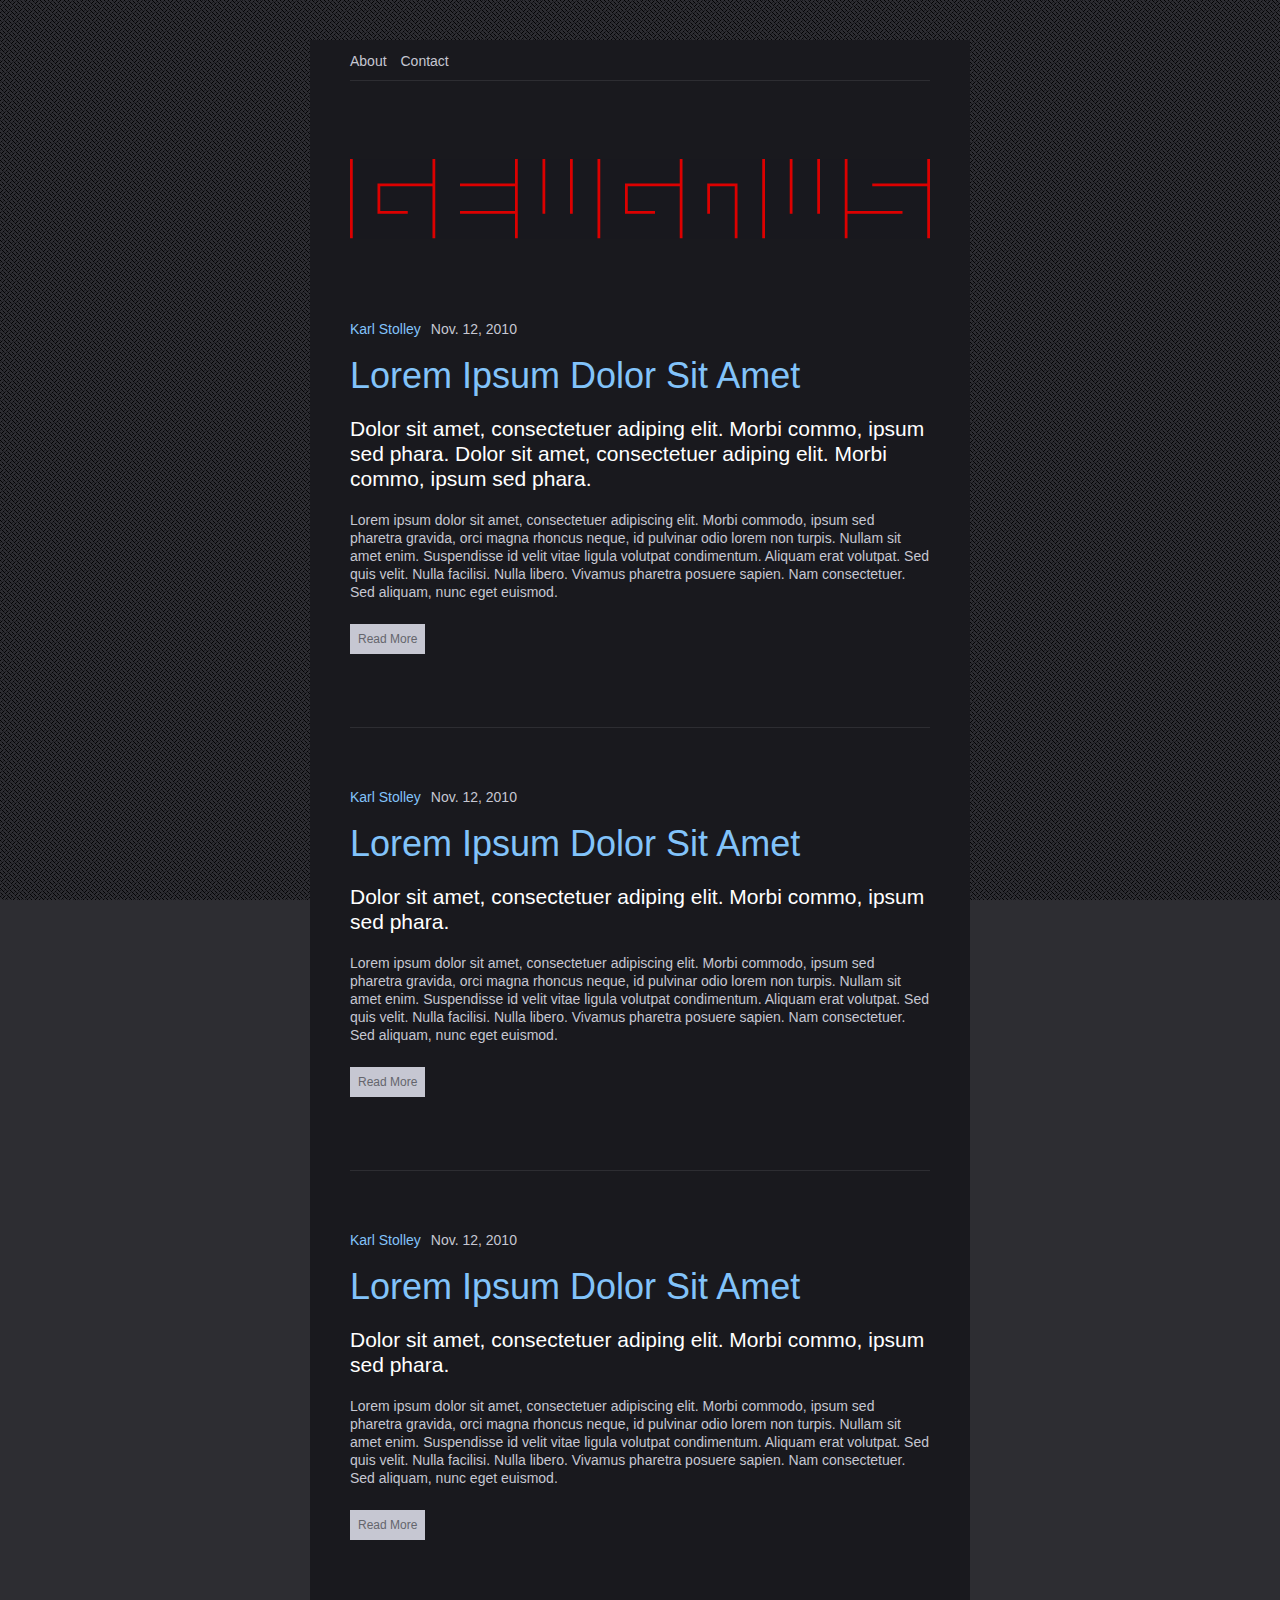
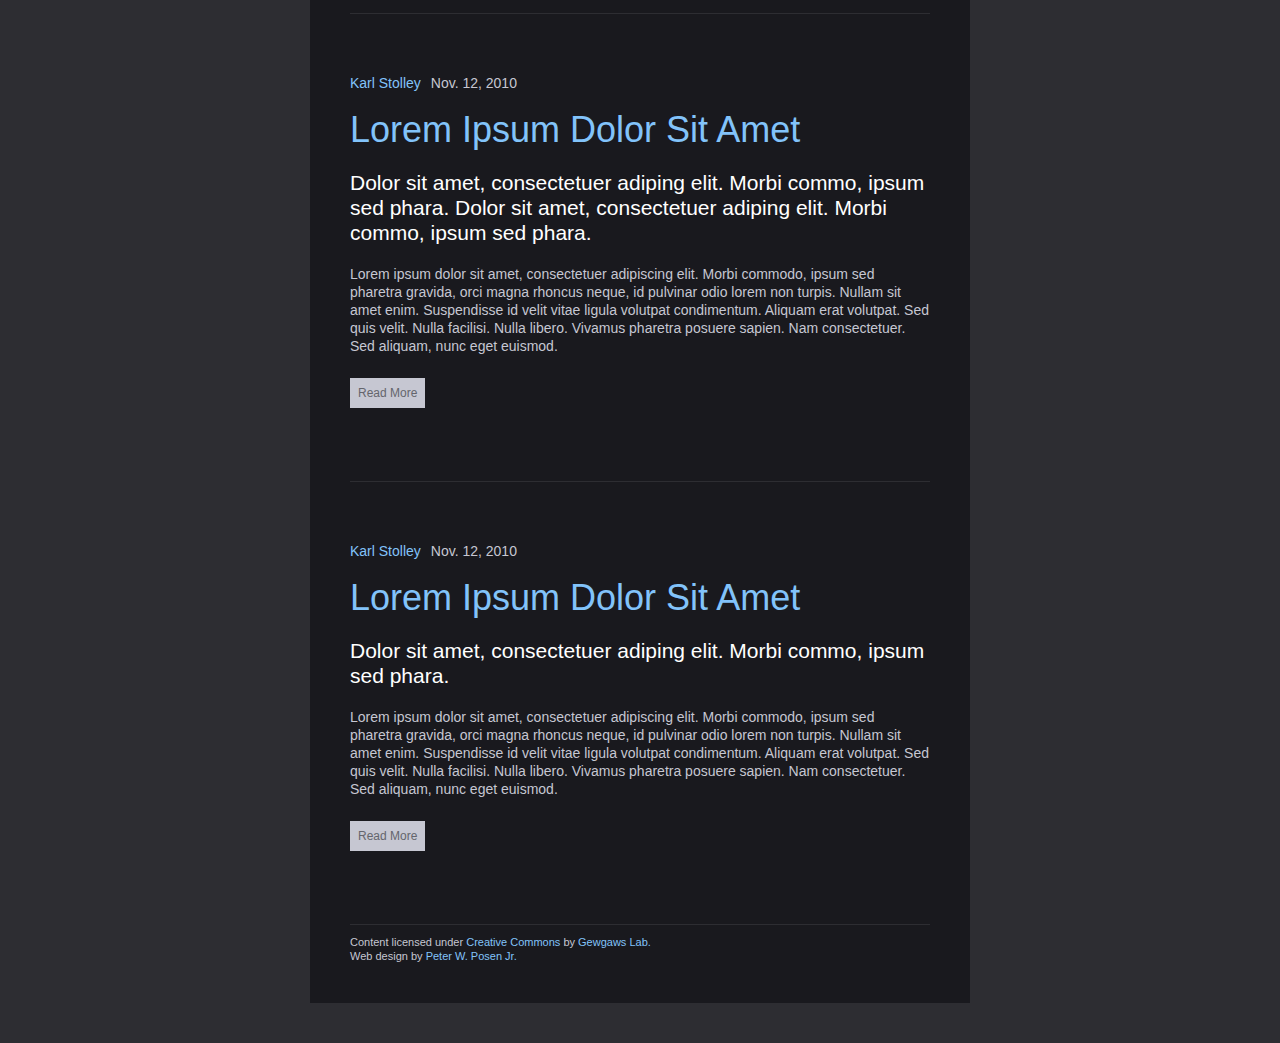
<file: index.html>
<!DOCTYPE html>
<html lang="en">
<head>
    <title>Gewgaws Lab, Illinois Institute of Technology</title>
	<meta charset="utf-8" />
	<link rel="stylesheet" href="css/screen.css" media="screen" />
</head>
<body>

<div id="wrap">
    <nav>
        <ul>
            <li><a href="about.html" title="About">About</a></li>
            <li><a href="contact.html" title="Contact">Contact</a></li>
        </ul>
    </nav>
    <a href="index.html" id="logo" title="Gewgaws Lab">Gewgaws Lab</a>
    <div id="content">
        <article>
            <ul class="author">
                <li><a href="#" title="Karl Stolley">Karl Stolley</a></li>
                <li>Nov. 12, 2010</li>
            </ul>
            <h1><a href="#">Lorem Ipsum Dolor Sit Amet</a></h1>
            <h2>Dolor sit amet, consectetuer adiping elit. Morbi commo, ipsum sed phara. Dolor 
            sit amet, consectetuer adiping elit. Morbi commo, ipsum sed phara.</h2>
            <p>Lorem ipsum dolor sit amet, consectetuer adipiscing elit. Morbi commodo, ipsum 
            sed pharetra gravida, orci magna rhoncus neque, id pulvinar odio lorem non turpis. 
            Nullam sit amet enim. Suspendisse id velit vitae ligula volutpat condimentum. 
            Aliquam erat volutpat. Sed quis velit. Nulla facilisi. Nulla libero. Vivamus 
            pharetra posuere sapien. Nam consectetuer. Sed aliquam, nunc eget euismod.</p>
            <a class="read-more">Read More</a>
        </article>
        <article>
            <ul class="author">
                <li><a href="#" title="Karl Stolley">Karl Stolley</a></li>
                <li>Nov. 12, 2010</li>
            </ul>
            <h1><a href="#">Lorem Ipsum Dolor Sit Amet</a></h1>
            <h2>Dolor sit amet, consectetuer adiping elit. Morbi commo, ipsum sed phara.</h2>
            <p>Lorem ipsum dolor sit amet, consectetuer adipiscing elit. Morbi commodo, ipsum 
            sed pharetra gravida, orci magna rhoncus neque, id pulvinar odio lorem non turpis. 
            Nullam sit amet enim. Suspendisse id velit vitae ligula volutpat condimentum. 
            Aliquam erat volutpat. Sed quis velit. Nulla facilisi. Nulla libero. Vivamus 
            pharetra posuere sapien. Nam consectetuer. Sed aliquam, nunc eget euismod.</p>
            <a class="read-more">Read More</a>
        </article>
        <article>
            <ul class="author">
                <li><a href="#" title="Karl Stolley">Karl Stolley</a></li>
                <li>Nov. 12, 2010</li>
            </ul>
            <h1><a href="#">Lorem Ipsum Dolor Sit Amet</a></h1>
            <h2>Dolor sit amet, consectetuer adiping elit. Morbi commo, ipsum sed phara.</h2>
            <p>Lorem ipsum dolor sit amet, consectetuer adipiscing elit. Morbi commodo, ipsum 
            sed pharetra gravida, orci magna rhoncus neque, id pulvinar odio lorem non turpis. 
            Nullam sit amet enim. Suspendisse id velit vitae ligula volutpat condimentum. 
            Aliquam erat volutpat. Sed quis velit. Nulla facilisi. Nulla libero. Vivamus 
            pharetra posuere sapien. Nam consectetuer. Sed aliquam, nunc eget euismod.</p>
            <a class="read-more">Read More</a>
        </article>
        <article>
            <ul class="author">
                <li><a href="#" title="Karl Stolley">Karl Stolley</a></li>
                <li>Nov. 12, 2010</li>
            </ul>
            <h1><a href="#">Lorem Ipsum Dolor Sit Amet</a></h1>
            <h2>Dolor sit amet, consectetuer adiping elit. Morbi commo, ipsum sed phara. Dolor 
            sit amet, consectetuer adiping elit. Morbi commo, ipsum sed phara.</h2>
            <p>Lorem ipsum dolor sit amet, consectetuer adipiscing elit. Morbi commodo, ipsum 
            sed pharetra gravida, orci magna rhoncus neque, id pulvinar odio lorem non turpis. 
            Nullam sit amet enim. Suspendisse id velit vitae ligula volutpat condimentum. 
            Aliquam erat volutpat. Sed quis velit. Nulla facilisi. Nulla libero. Vivamus 
            pharetra posuere sapien. Nam consectetuer. Sed aliquam, nunc eget euismod.</p>
            <a class="read-more">Read More</a>
        </article>
        <article>
            <ul class="author">
                <li><a href="#" title="Karl Stolley">Karl Stolley</a></li>
                <li>Nov. 12, 2010</li>
            </ul>
            <h1><a href="#">Lorem Ipsum Dolor Sit Amet</a></h1>
            <h2>Dolor sit amet, consectetuer adiping elit. Morbi commo, ipsum sed phara.</h2>
            <p>Lorem ipsum dolor sit amet, consectetuer adipiscing elit. Morbi commodo, ipsum 
            sed pharetra gravida, orci magna rhoncus neque, id pulvinar odio lorem non turpis. 
            Nullam sit amet enim. Suspendisse id velit vitae ligula volutpat condimentum. 
            Aliquam erat volutpat. Sed quis velit. Nulla facilisi. Nulla libero. Vivamus 
            pharetra posuere sapien. Nam consectetuer. Sed aliquam, nunc eget euismod.</p>
            <a class="read-more">Read More</a>
        </article>
    </div>
    <footer>
        <ul>
            <li>Content licensed under <a href="#" title="Creative Commons">Creative Commons</a> by <a href="#" title="Creative Commons">Gewgaws Lab.</a></li>
            <li>Web design by <a href="#" title="Peter W. Posen Jr.">Peter W. Posen Jr.</a></li>
        </ul>
    </footer>
</div>

</body>
</html>
</file>
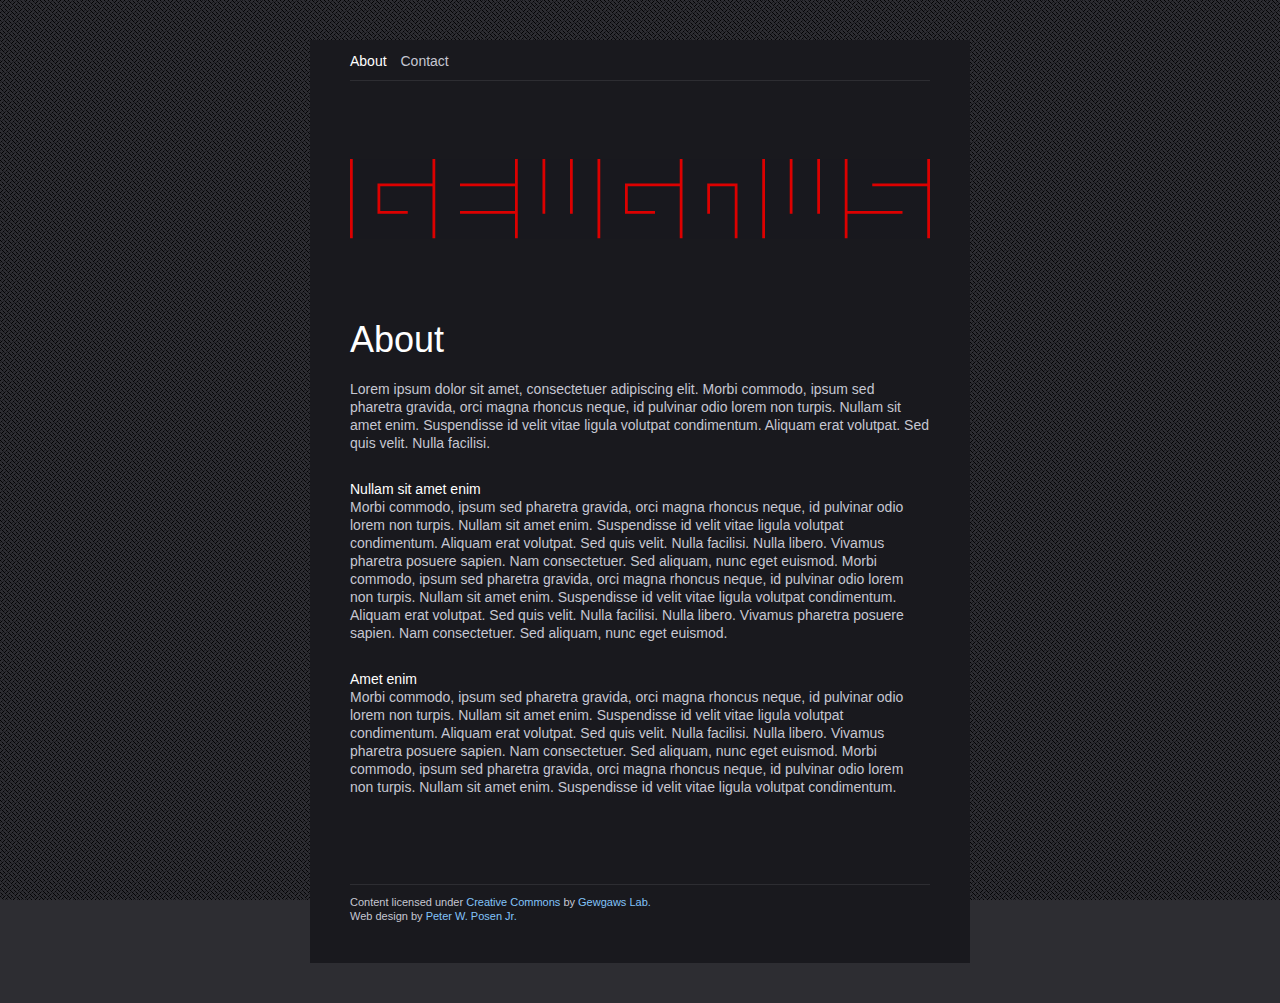
<file: about.html>
<!DOCTYPE html>
<html lang="en">
<head>
    <title>Gewgaws Lab : About</title>
	<meta charset="utf-8" />
	<link rel="stylesheet" href="css/screen.css" media="screen" />
</head>
<body>

<div id="wrap">
    <nav>
        <ul>
            <li><a href="about.html" title="About" class="selected">About</a></li>
            <li><a href="contact.html" title="Contact">Contact</a></li>
        </ul>
    </nav>
    <a href="index.html" id="logo" title="Gewgaws Lab">Gewgaws Lab</a>
    <div id="sub-content">
        <h1>About</h1>
        <p>Lorem ipsum dolor sit amet, consectetuer adipiscing elit. Morbi commodo, ipsum 
        sed pharetra gravida, orci magna rhoncus neque, id pulvinar odio lorem non turpis. 
        Nullam sit amet enim. Suspendisse id velit vitae ligula volutpat condimentum. 
        Aliquam erat volutpat. Sed quis velit. Nulla facilisi.</p>
        <h3>Nullam sit amet enim</h3>
        <p>Morbi commodo, ipsum sed pharetra gravida, orci magna rhoncus neque, id pulvinar 
        odio lorem non turpis. Nullam sit amet enim. Suspendisse id velit vitae ligula 
        volutpat condimentum. Aliquam erat volutpat. Sed quis velit. Nulla facilisi. Nulla 
        libero. Vivamus pharetra posuere sapien. Nam consectetuer. Sed aliquam, nunc eget 
        euismod. Morbi commodo, ipsum sed pharetra gravida, orci magna rhoncus neque, id 
        pulvinar odio lorem non turpis. Nullam sit amet enim. Suspendisse id velit vitae 
        ligula volutpat condimentum. Aliquam erat volutpat. Sed quis velit. Nulla facilisi. 
        Nulla libero. Vivamus pharetra posuere sapien. Nam consectetuer. Sed aliquam, nunc 
        eget euismod.</p>
        <h3>Amet enim</h3>
        <p>Morbi commodo, ipsum sed pharetra gravida, orci magna rhoncus neque, id pulvinar 
        odio lorem non turpis. Nullam sit amet enim. Suspendisse id velit vitae ligula 
        volutpat condimentum. Aliquam erat volutpat. Sed quis velit. Nulla facilisi. Nulla 
        libero. Vivamus pharetra posuere sapien. Nam consectetuer. Sed aliquam, nunc eget 
        euismod. Morbi commodo, ipsum sed pharetra gravida, orci magna rhoncus neque, id 
        pulvinar odio lorem non turpis. Nullam sit amet enim. Suspendisse id velit vitae 
        ligula volutpat condimentum.</p>
    </div>
    <footer>
        <ul>
            <li>Content licensed under <a href="#" title="Creative Commons">Creative Commons</a> by <a href="#" title="Creative Commons">Gewgaws Lab.</a></li>
            <li>Web design by <a href="#" title="Peter W. Posen Jr.">Peter W. Posen Jr.</a></li>
        </ul>
    </footer>
</div>

</body>
</html>
</file>
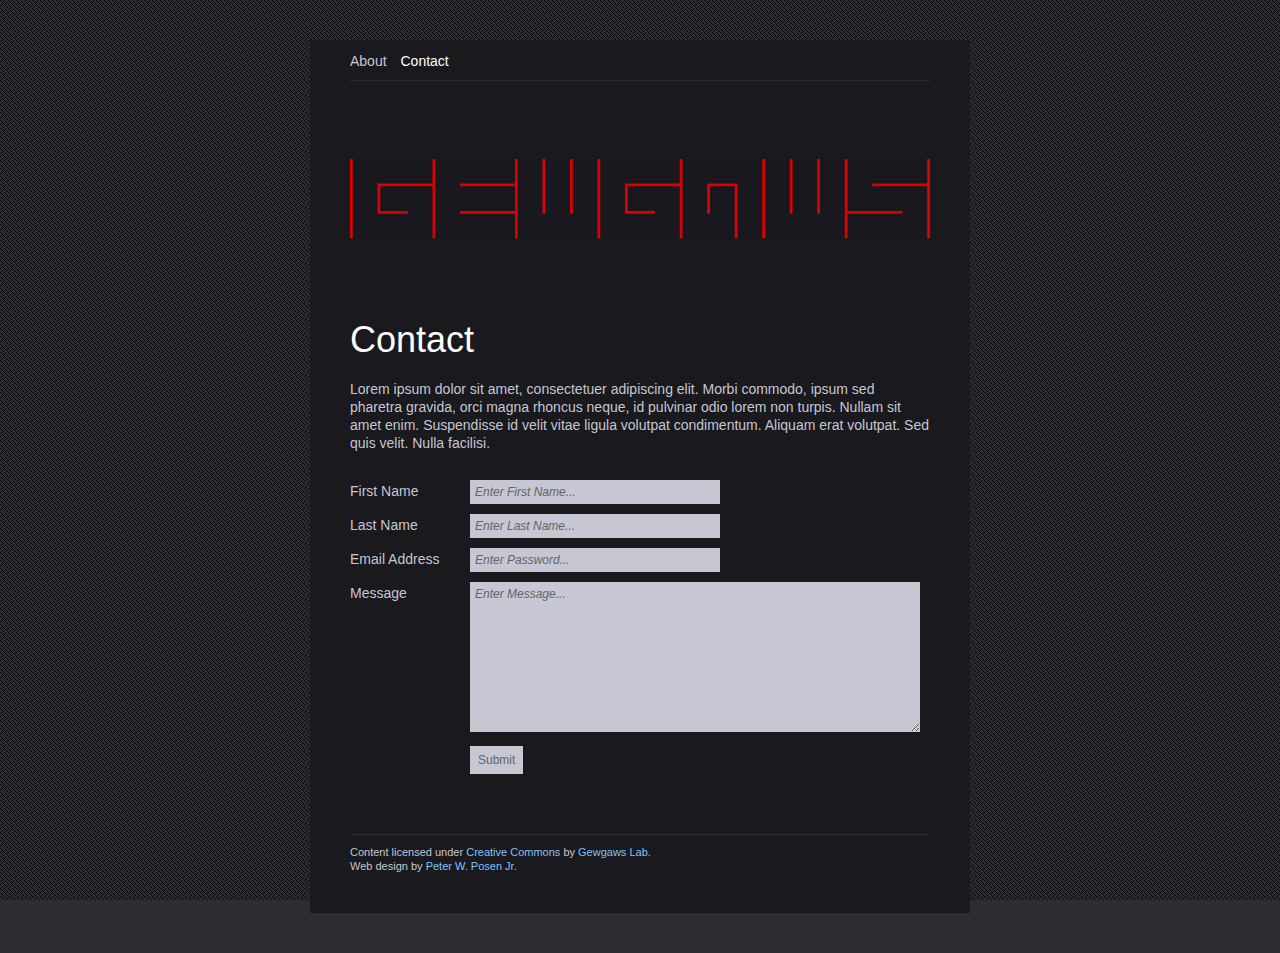
<file: contact.html>
<!DOCTYPE html>
<html lang="en">
<head>
    <title>Gewgaws Lab : Contact</title>
	<meta charset="utf-8" />
	<link rel="stylesheet" href="css/screen.css" media="screen" />
</head>
<body>

<div id="wrap">
    <nav>
        <ul>
            <li><a href="about.html" title="About">About</a></li>
            <li><a href="contact.html" title="Contact" class="selected">Contact</a></li>
        </ul>
    </nav>
    <a href="index.html" id="logo" title="Gewgaws Lab">Gewgaws Lab</a>
    <div id="sub-content">
        <h1>Contact</h1>
        <p>Lorem ipsum dolor sit amet, consectetuer adipiscing elit. Morbi commodo, ipsum 
        sed pharetra gravida, orci magna rhoncus neque, id pulvinar odio lorem non turpis. 
        Nullam sit amet enim. Suspendisse id velit vitae ligula volutpat condimentum. 
        Aliquam erat volutpat. Sed quis velit. Nulla facilisi.</p>
        <form>
            <fieldset id="sign-up">
                <ul>
                    <li>
                        <label for="first-name">First Name</label>
                        <input type="text" id="first-name" name="first-name" required="required" placeholder="Enter First Name..." />
                    </li>
                    <li>
                        <label for="last-name">Last Name</label>
                        <input type="text" id="last-name" name="last-name" required="required" placeholder="Enter Last Name..." />
                    </li>
                    <li>
                        <label for="email">Email Address</label>
                        <input type="email" id="email-address" name="email-address" required="required" placeholder="Enter Password..." />
                    </li>
                    <li>
                        <label for="message">Message</label>
                        <textarea id="message" name="message" required="required" placeholder="Enter Message..."/></textarea>
                    </li>
                    <li>
                        <button type="submit">Submit</button>
                    </li>
                 </ul>
            </fieldset>
        </form>
    </div>
    <footer>
        <ul>
            <li>Content licensed under <a href="#" title="Creative Commons">Creative Commons</a> by <a href="#" title="Creative Commons">Gewgaws Lab.</a></li>
            <li>Web design by <a href="#" title="Peter W. Posen Jr.">Peter W. Posen Jr.</a></li>
        </ul>
    </footer>
</div>

</body>
</html>
</file>
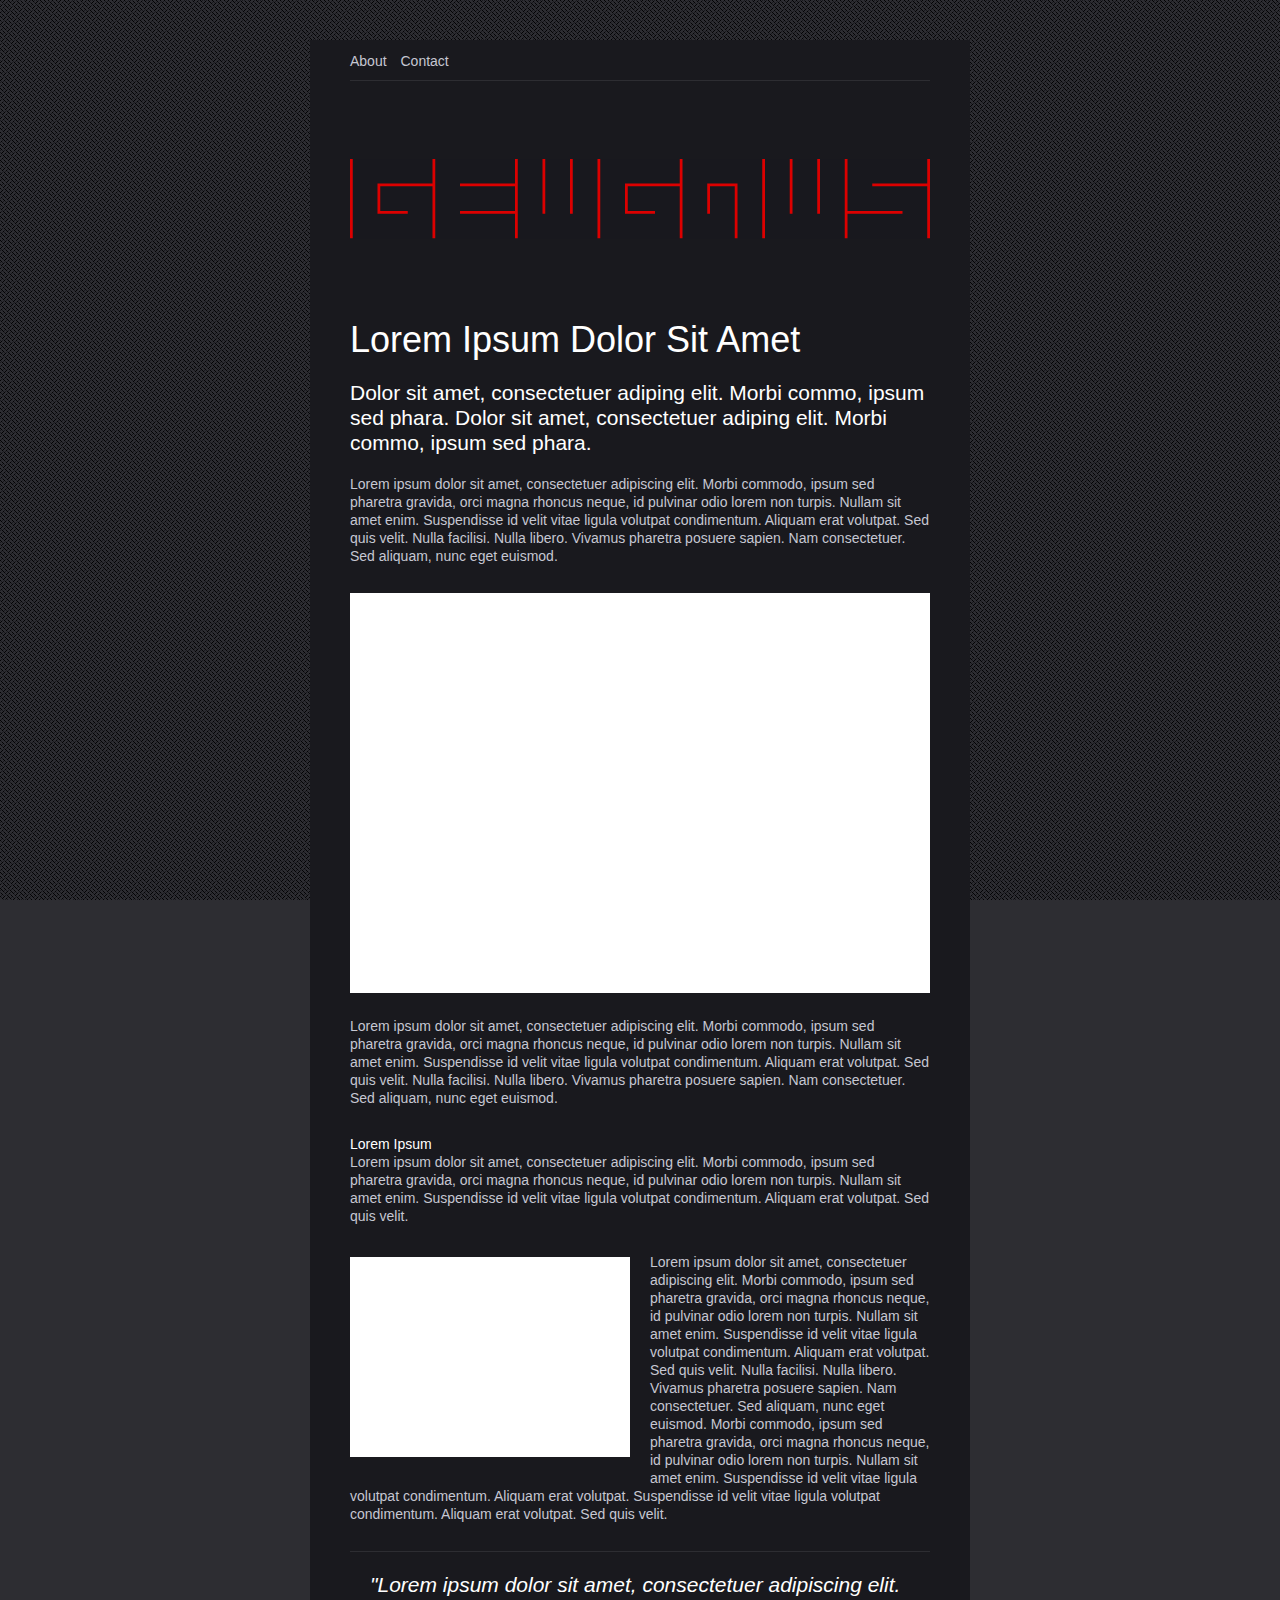
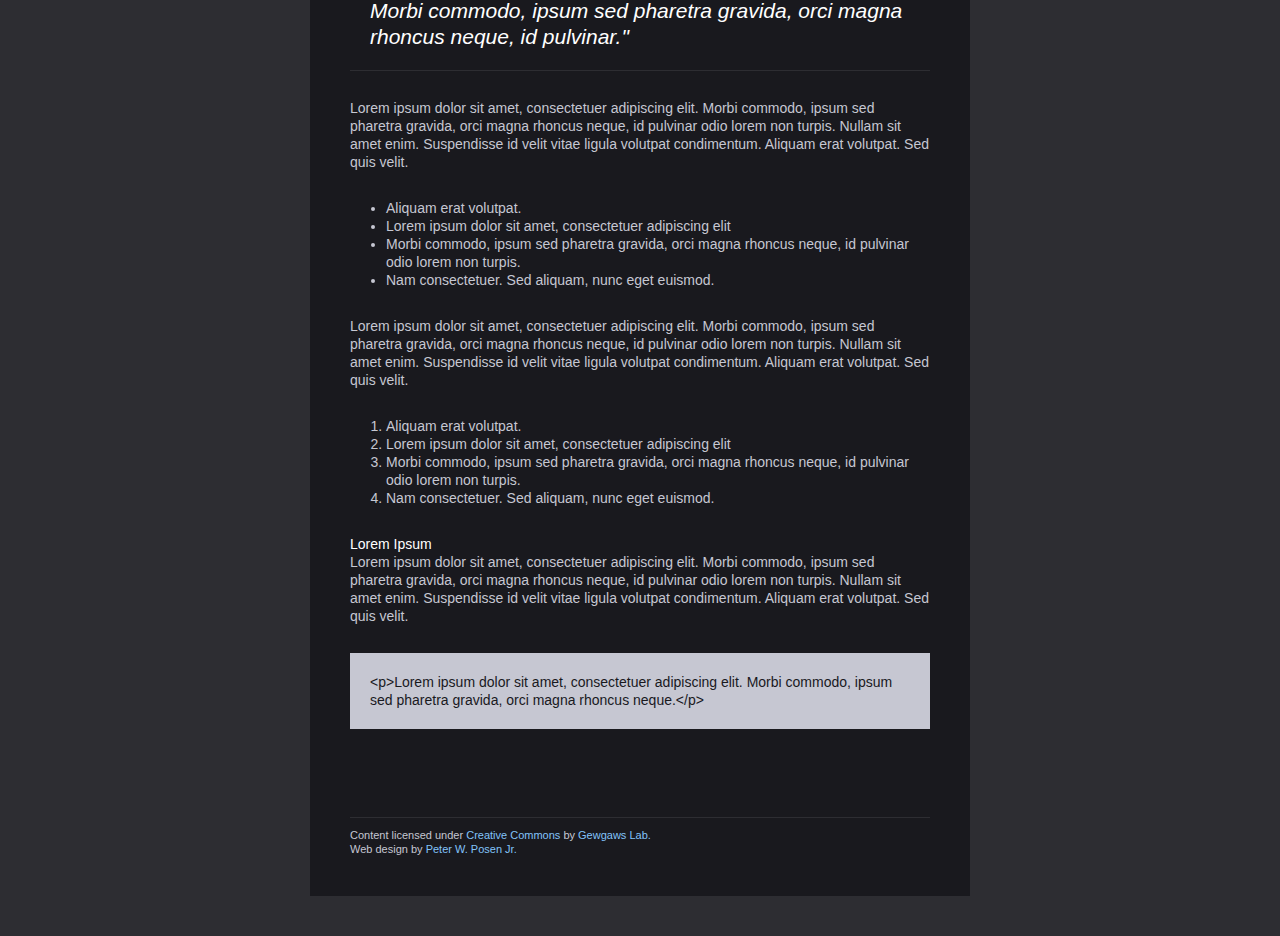
<file: post.html>
<!DOCTYPE html>
<html lang="en">
<head>
    <title>Gewgaws Lab : Post Example</title>
	<meta charset="utf-8" />
	<link rel="stylesheet" href="css/screen.css" media="screen" />
</head>
<body>

<div id="wrap">
    <nav>
        <ul>
            <li><a href="about.html" title="About">About</a></li>
            <li><a href="contact.html" title="Contact">Contact</a></li>
        </ul>
    </nav>
    <a href="index.html" id="logo" title="Gewgaws Lab">Gewgaws Lab</a>
    <div id="sub-content">
        <h1>Lorem Ipsum Dolor Sit Amet</h1>
        <h2>Dolor sit amet, consectetuer adiping elit. Morbi commo, ipsum sed phara. Dolor 
        sit amet, consectetuer adiping elit. Morbi commo, ipsum sed phara.</h2>
        <p>Lorem ipsum dolor sit amet, consectetuer adipiscing elit. Morbi commodo, ipsum 
        sed pharetra gravida, orci magna rhoncus neque, id pulvinar odio lorem non turpis. 
        Nullam sit amet enim. Suspendisse id velit vitae ligula volutpat condimentum. 
        Aliquam erat volutpat. Sed quis velit. Nulla facilisi. Nulla libero. Vivamus 
        pharetra posuere sapien. Nam consectetuer. Sed aliquam, nunc eget euismod.</p>
        <img src="media/images/image-lg.jpg" alt="" width="580" height="400" class="image-lg" />
        <p>Lorem ipsum dolor sit amet, consectetuer adipiscing elit. Morbi commodo, ipsum 
        sed pharetra gravida, orci magna rhoncus neque, id pulvinar odio lorem non turpis. 
        Nullam sit amet enim. Suspendisse id velit vitae ligula volutpat condimentum. 
        Aliquam erat volutpat. Sed quis velit. Nulla facilisi. Nulla libero. Vivamus 
        pharetra posuere sapien. Nam consectetuer. Sed aliquam, nunc eget euismod.</p>
        <h3>Lorem Ipsum</h3>
        <p>Lorem ipsum dolor sit amet, consectetuer adipiscing elit. Morbi commodo, ipsum 
        sed pharetra gravida, orci magna rhoncus neque, id pulvinar odio lorem non turpis. 
        Nullam sit amet enim. Suspendisse id velit vitae ligula volutpat condimentum. 
        Aliquam erat volutpat. Sed quis velit.</p>
        <img src="media/images/image-sm.jpg" alt="" width="280" height="200" class="image-sm" />
        <p>Lorem ipsum dolor sit amet, consectetuer adipiscing elit. Morbi commodo, ipsum 
        sed pharetra gravida, orci magna rhoncus neque, id pulvinar odio lorem non turpis. 
        Nullam sit amet enim. Suspendisse id velit vitae ligula volutpat condimentum. 
        Aliquam erat volutpat. Sed quis velit. Nulla facilisi. Nulla libero. Vivamus 
        pharetra posuere sapien. Nam consectetuer. Sed aliquam, nunc eget euismod. Morbi commodo, 
        ipsum sed pharetra gravida, orci magna rhoncus neque, id pulvinar odio lorem non turpis. 
        Nullam sit amet enim. Suspendisse id velit vitae ligula volutpat condimentum. 
        Aliquam erat volutpat. Suspendisse id velit vitae ligula volutpat 
        condimentum. Aliquam erat volutpat. Sed quis velit.</p>
        <blockquote>"Lorem ipsum dolor sit amet, consectetuer adipiscing elit. Morbi commodo, ipsum 
        sed pharetra gravida, orci magna rhoncus neque, id pulvinar."</blockquote>
        <p>Lorem ipsum dolor sit amet, consectetuer adipiscing elit. Morbi commodo, ipsum 
        sed pharetra gravida, orci magna rhoncus neque, id pulvinar odio lorem non turpis. 
        Nullam sit amet enim. Suspendisse id velit vitae ligula volutpat condimentum. 
        Aliquam erat volutpat. Sed quis velit.</p>
        <ul>
            <li>Aliquam erat volutpat.</li>
            <li>Lorem ipsum dolor sit amet, consectetuer adipiscing elit</li>
            <li>Morbi commodo, ipsum sed pharetra gravida, orci magna rhoncus neque, id 
            pulvinar odio lorem non turpis.</li>
            <li>Nam consectetuer. Sed aliquam, nunc eget euismod.</li>
        </ul>
        <p>Lorem ipsum dolor sit amet, consectetuer adipiscing elit. Morbi commodo, ipsum 
        sed pharetra gravida, orci magna rhoncus neque, id pulvinar odio lorem non turpis. 
        Nullam sit amet enim. Suspendisse id velit vitae ligula volutpat condimentum. 
        Aliquam erat volutpat. Sed quis velit.</p>
        <ol>
            <li>Aliquam erat volutpat.</li>
            <li>Lorem ipsum dolor sit amet, consectetuer adipiscing elit</li>
            <li>Morbi commodo, ipsum sed pharetra gravida, orci magna rhoncus neque, id 
            pulvinar odio lorem non turpis.</li>
            <li>Nam consectetuer. Sed aliquam, nunc eget euismod.</li>
        </ol>
        <h3>Lorem Ipsum</h3>
        <p>Lorem ipsum dolor sit amet, consectetuer adipiscing elit. Morbi commodo, ipsum 
        sed pharetra gravida, orci magna rhoncus neque, id pulvinar odio lorem non turpis. 
        Nullam sit amet enim. Suspendisse id velit vitae ligula volutpat condimentum. 
        Aliquam erat volutpat. Sed quis velit.</p>
        <div id="code">
            &lt;p&gt;Lorem ipsum dolor sit amet, consectetuer adipiscing elit. Morbi commodo, ipsum sed pharetra gravida, orci magna rhoncus neque.&lt;/p&gt;
        </div>
    </div>
    <footer>
        <ul>
            <li>Content licensed under <a href="#" title="Creative Commons">Creative Commons</a> by <a href="#" title="Creative Commons">Gewgaws Lab.</a></li>
            <li>Web design by <a href="#" title="Peter W. Posen Jr.">Peter W. Posen Jr.</a></li>
        </ul>
    </footer>
</div>

</body>
</html>
</file>
<file: css/screen.css>
* {
    margin: 0 auto;
    padding: 0;
    }

body {
	background: fixed #2d2d32 url('../media/images/bg.png') repeat 0 0;
	color: #c6c7d2;
	font: 14px/18px Helvetica, Arial, Verdana, sans-serif;
	padding: 40px;
    }

.light-blue { color: #8cc8f0; }
.red { color: #dc0000; }

a {
    text-decoration: none;
    color: #82c3fa;
    -webkit-transition: color 0.25s ease-in; /* safari and chrome */
    -moz-transition: color 0.25s ease-in; /* mozilla */
	-o-transition: color 0.25s ease-in; /* opera */
	}
    
a:hover { color: #64aaf0; }
p, button, label { font-size: 14px; line-height: 18px; }
h1 { font-size: 36px; line-height: 40px; }
h2 { font-size: 21px; line-height: 25px; }
h3 { font-size: 14px; line-height: 18px; }
h1, h2, .image-lg { margin-bottom: 20px; }
h1, h2, h3 { font-weight: normal; color: #fff; }
p { margin-bottom: 28px; }

a.read-more, button {
    clear: left;
    font: 12px/12px Helvetica, Arial, Verdana, sans-serif;
    padding: 8px;
    color: #64656c;
    outline: none;
    border: 0;
    background-color: #c6c7d2;
    -webkit-transition: background-color 0.25s ease-in; /* safari and chrome */
    -moz-transition: background-color 0.25s ease-in; /* mozilla */
	-o-transition: background-color 0.25s ease-in; /* opera */
    }
    
a.read-more:hover, button:hover { background-color: #fff; cursor: pointer; }

.image-sm { float: left; margin: 4px 20px 14px 0; }

blockquote {
    font-size: 21px;
    font-style: italic;
    line-height: 26px;
    border-top: 1px solid #2d2d32;
    border-bottom: 1px solid #2d2d32;
    padding: 20px;
    margin-bottom: 28px;
    color: #fff;
    }

#code {
    width: 540px;
    height: auto;
    display: block;
    font-size: 14px;
    line-height: 18px;
    padding: 20px;
    margin-bottom: 28px;
    color: #19191e;
    background-color: #c6c7d2;
    }

ul, ol { margin-left: 36px; margin-bottom: 28px; }

#wrap {
    position: relative;
    width: 580px;
    height: auto;
    padding: 12px 40px 40px;
    background-color: #19191e;
    }

nav {
    width: 580px;
    height: auto;
    border-bottom: 1px solid #2d2d32;
    padding-bottom: 10px;
    }

nav ul { list-style: none; margin-left: 0; margin-bottom: 0; }
nav ul li { display: inline; }
nav ul li:first-child { margin-right: 10px; }
nav ul li a {
    color: #c6c7d2;
    -webkit-transition: color 0.25s ease-in; /* safari and chrome */
    -moz-transition: color 0.25s ease-in; /* mozilla */
	-o-transition: color 0.25s ease-in; /* opera */
    }
nav ul li a:hover, nav ul li a.selected { color: #fff; }

#logo {
    position: absolute;
    top: 119px;
    left: 40px;
    width: 580px;
    height: 80px;
    background: #dc0000 url('../media/images/logo.png') no-repeat 0 0;
    text-indent: -999em;
    -webkit-transition: background-color 0.25s ease-in; /* safari and chrome */
    -moz-transition: background-color 0.25s ease-in; /* mozilla */
	-o-transition: background-color 0.25s ease-in; /* opera */
    }

#logo:hover { background-color: #ff0000; }

#content, #sub-content {
    position: relative;
    width: 580px;
    height: auto;
    margin-top: 179px;
    padding-bottom: 60px;
    }

#content article:last-child { border-bottom: 0; padding-bottom: 20px; }

#sub-content { margin-top: 239px; }

article {
    position: relative;
    width: 580px;
    height: auto;
    border-bottom: 1px solid #2d2d32;
    padding: 60px 0 80px;
    }

article ul.author { list-style: none; padding-bottom: 36px; margin-left: 0; margin-bottom: 0; }
article ul.author li { float: left; display: inline; }
article ul.author li:first-child { margin-right: 10px; }

fieldset {
    width: 580px;
    height: auto;
    padding: 0;
    border: 0;
    }

fieldset ul { list-style: none; margin-left: 0; margin-bottom: 0; }
fieldset ul li, label, button { float: left; }
fieldset ul li { padding-bottom: 10px; }
fieldset ul li:last-child { padding-bottom: 0; }

input, textarea {
    font: 12px Helvetica, Arial, Verdana, sans-serif;
    font-style: italic;
    outline: none;
	padding: 5px;
	width: 240px;
	border: 0;
	color: #64656c;
	background-color: #c6c7d2;
    }

input:hover, textarea:hover {
    background-color: #fff;
    -webkit-transition: background-color 0.25s ease-in; /* safari and chrome */
    -moz-transition: background-color 0.25s ease-in; /* mozilla */
	-o-transition: background-color 0.25s ease-in; /* opera */
	}
	
textarea { height: 140px; width: 440px; }
label { width: 120px; margin-top: 2px; }

button { margin-left: 120px; }

input::-webkit-input-placeholder, textarea::-webkit-input-placeholder { color: #64656c; }
input:-moz-placeholder, textarea:-moz-placeholder { color: #64656c; }
input[type="text"]:focus { background-color: #fff; }

footer {
    position: relative;
    width: 580px;
    height: auto;
    border-top: 1px solid #2d2d32;
    padding: 10px 0 0;
    font-size: 11px;
    line-height: 14px;
    }

footer ul { list-style: none; margin-left: 0; margin-bottom: 0; }
</file>
